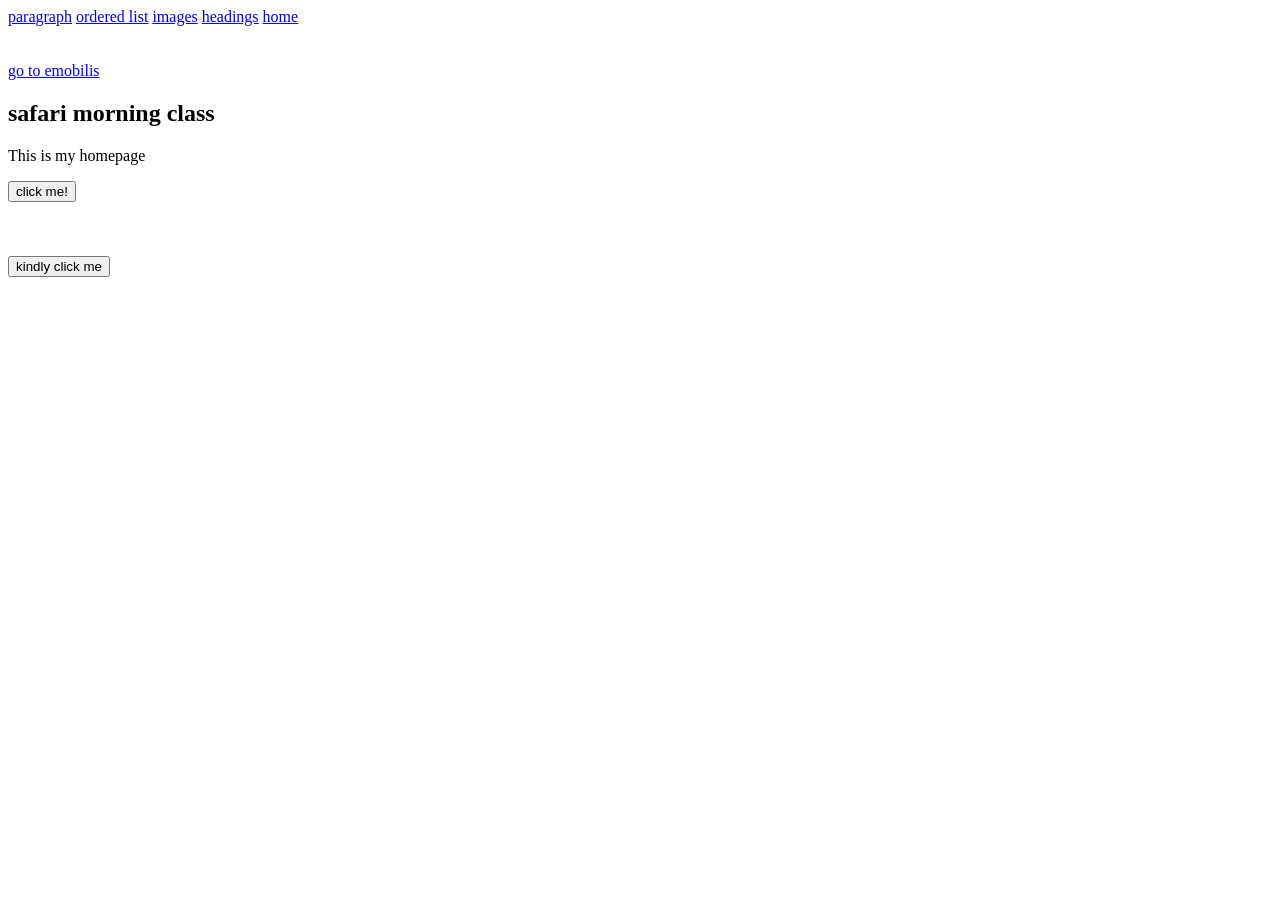
<file: index.html>
<!DOCTYPE html>
<html lang="en">
<head>
    <link rel="shortcut icon" href="assets/images.s/Untitled icon.png" type="image/x-icon">
    <meta charset="UTF-8">
    <meta name="viewport" content="width=device-width, initial-scale=1.0">
    <title>Home page</title>
</head>
<body>
    <a href="paragraph.html">paragraph</a>
    <a href="list.html">ordered list</a>
    <a href="images.html">images</a>
    <a href="headings.html">headings</a>
    <a href="index.html">home</a> <br> <br> <br>
    <a href="https://emobilis.ac.ke/" target="_blank">go to emobilis</a>
    <h2>safari morning class</h2>
    <p>This is my homepage</p>
    <button type="button">click me!</button><br><br><br><br>
    <a href="images.html"><button>kindly click me</button></a>
</body>
</html>
</file>
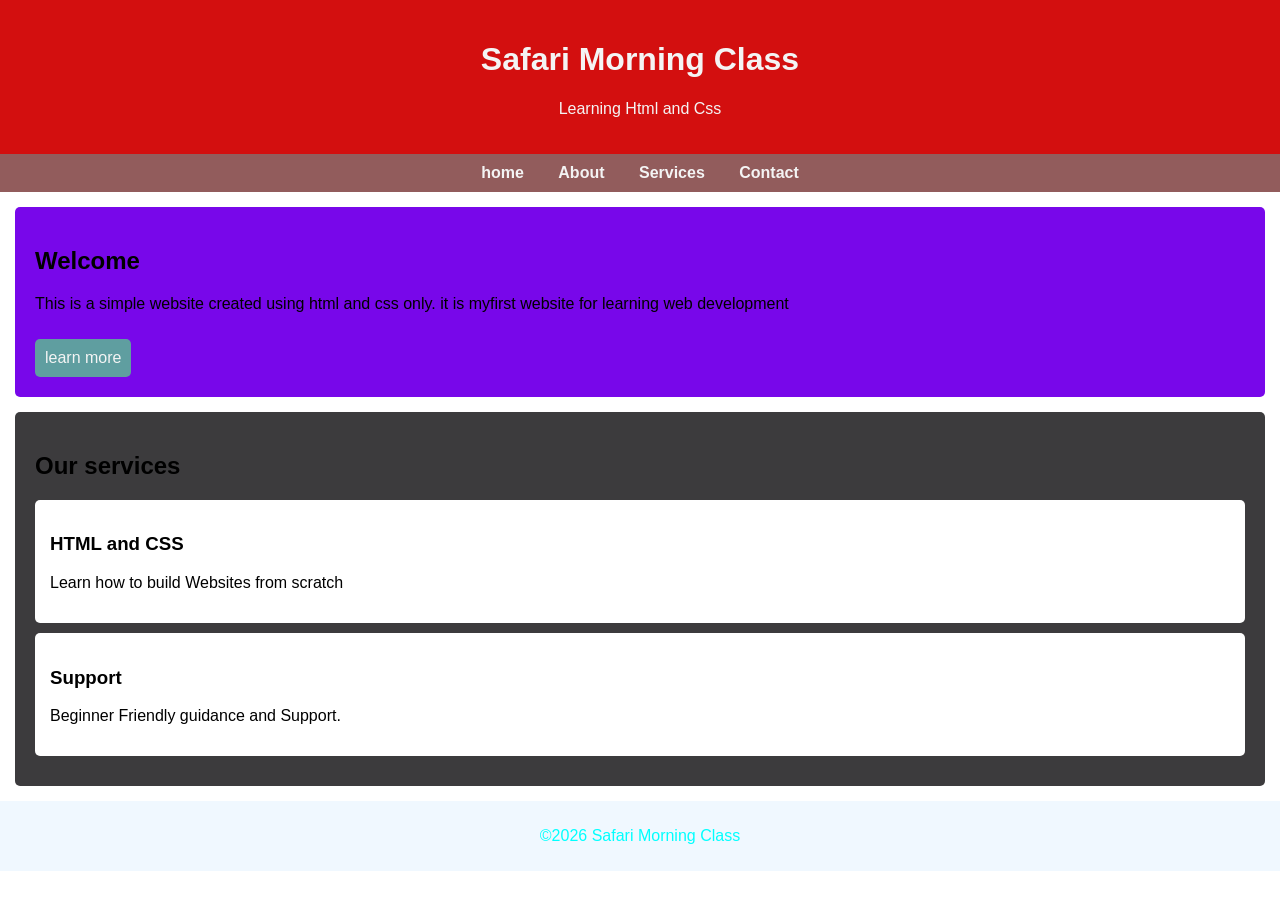
<file: assignment.html>
<!DOCTYPE html>
<html lang="en">
<head>
    <link rel="shortcut icon" href="assets/images.s/Untitled icon.png" type="image/x-icon">
    <link rel="stylesheet" href="assets/css/assignment.css">
    <meta charset="UTF-8">
    <meta name="viewport" content="width=device-width, initial-scale=1.0">
    <title>My Website</title>
</head>
<body>
    <!-- start header -->
    <div class="header">
         <h1>Safari Morning Class</h1>
        <p>Learning Html and Css</p>
    </div>
    <!-- start navigation -->
    <div class="nav">
        <a href="">home</a>
        <a href="">About</a>
        <a href="">Services</a>
        <a href="">Contact</a>
    </div>
    <!-- end navigation -->
    <!-- welcome section -->
     <div class="welcome">
        <h2>Welcome</h2>
        <p>This is a simple website created using html and css only. it is myfirst website for learning web development</p>
        <button class="btn" type="button">learn more</button>
     </div>
     <!-- end of welcome -->
      <!-- service section -->
       <div class="service">
        <h2>Our services</h2>
        <div class="card">
            <h3>HTML and CSS</h3>
            <p>Learn how to build Websites from scratch</p>
        </div>
        <div class="card">
            <h3>Support</h3>
            <p>Beginner Friendly guidance and Support.</p>
        </div>
       </div>
       <!-- end of service -->
        <!-- footer -->
         <div class="footer">
            <p>&copy;2026 Safari Morning Class</p>
         </div>
</body>
</html>
</file>
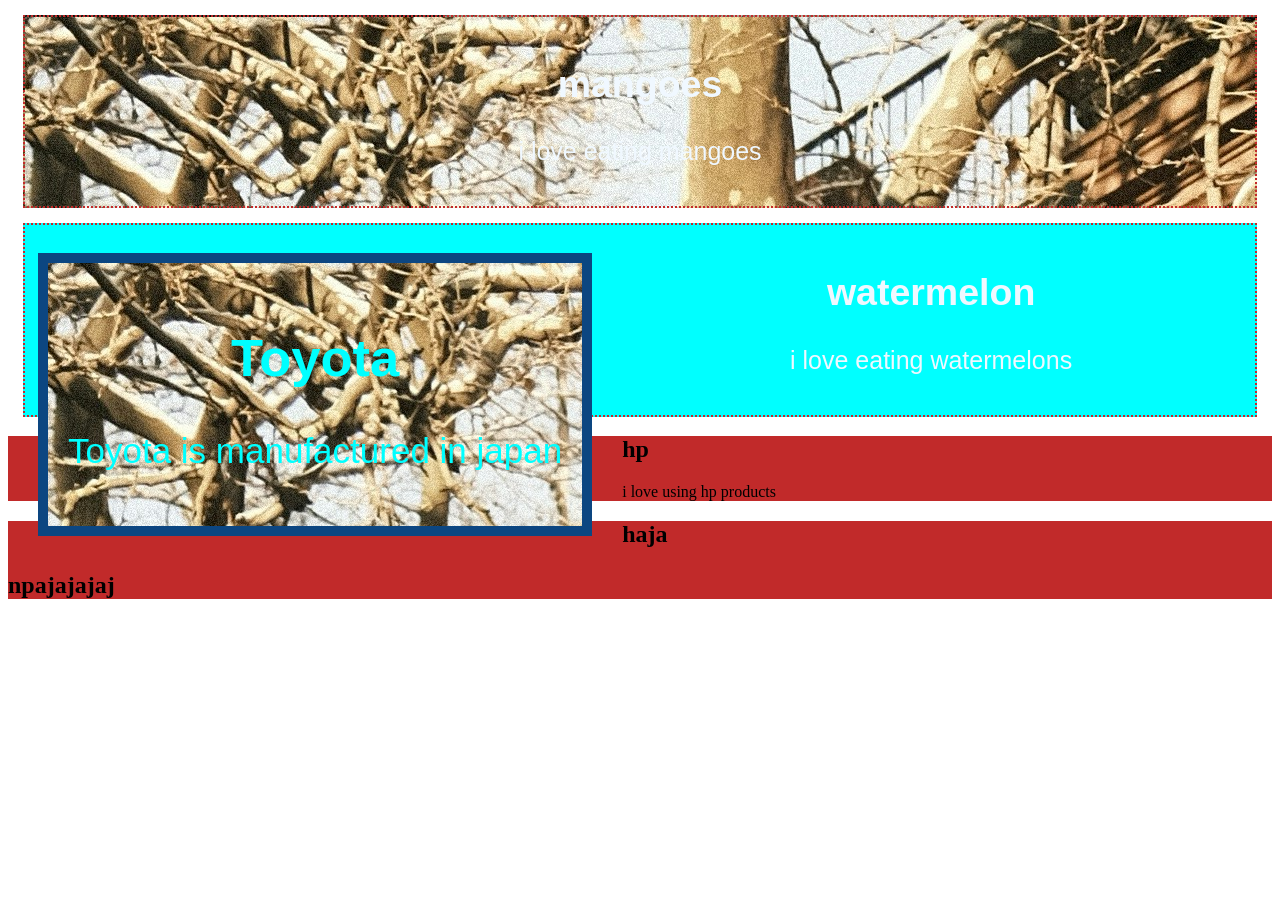
<file: divs.html>
<!DOCTYPE html>
<html lang="en">
<head>
    <link rel="stylesheet" href="assets/css/urembo 2.css">
    <meta charset="UTF-8">
    <meta name="viewport" content="width=device-width, initial-scale=1.0">
    <title>Divs</title>
</head>
<body>
    <div class="fruits" style="background-image: url(assets/images.s/danny-greenberg-2ABMS-QQz9g-unsplash.jpg);">
        <h2>mangoes</h2>
        <p>i love eating mangoes</p>
    </div>
    <div class="cars" style="background-image: url(assets/images.s/danny-greenberg-2ABMS-QQz9g-unsplash.jpg);">
       
        <h2>Toyota</h2>
        <p>Toyota is manufactured in japan</p>
    </div>
    <div class="fruits">
        <h2>watermelon</h2>
        <p>i love eating watermelons</p>
    </div>
    <div id="computer">
        <h2>hp</h2>
        <p>i love using hp products</p>
    </div>
    <div id="pens">
        <h2>haja
            <p>npajajajaj</p>
        </h2>
    </div>
</body>
</html>
</file>
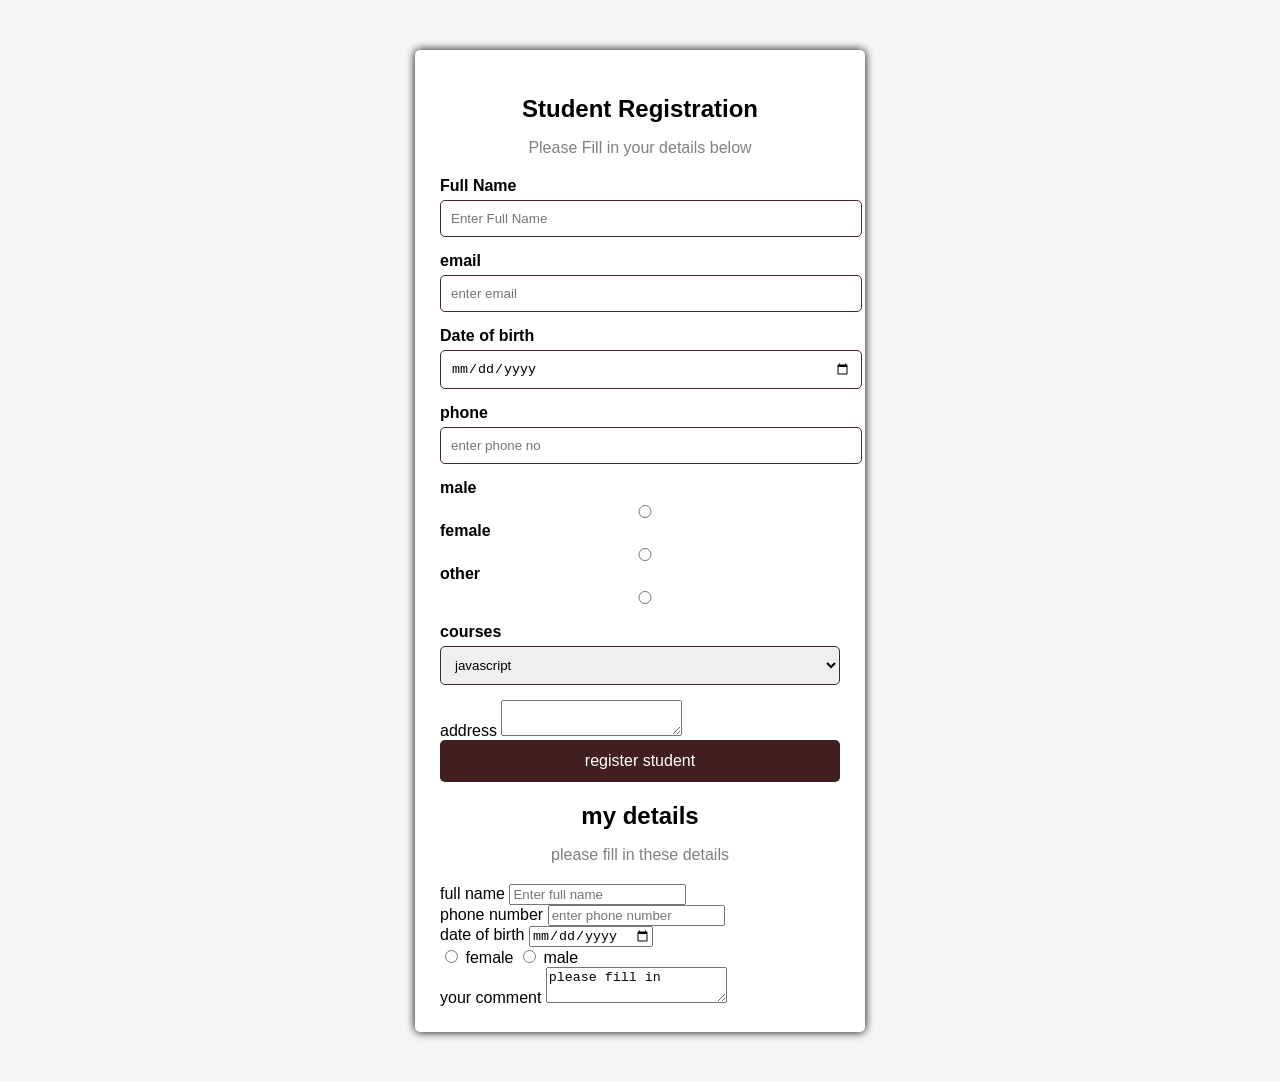
<file: forms.html>
<!DOCTYPE html>
<html lang="en">
<head>
    <link rel="stylesheet" href="assets/css/mystyle.css">
    <meta charset="UTF-8">
    <meta name="viewport" content="width=device-width, initial-scale=1.0">
    <title>Student Registration Form</title>
</head>
<body>
    <div class="form-container">
        <h2>Student Registration</h2>
        <p>Please Fill in your details below</p>
        <form action="">
            <div class="form-group">
                <label for="">Full Name</label>
                <input type="text" placeholder="Enter Full Name">
            </div>
            <div class="form-group">
                <label for="">email</label>
                <input type="email" placeholder="enter email" required> 
            </div>
            <div class="form-group">
                <label for="">Date of birth</label>
                <input type="date" required>
            </div>
            <div class="form-group">
                <label for="">phone</label>
                <input type="text" placeholder="enter phone no" required>
            </div>
            <div class="form-group">
                <label for="">male</label>
                <input type="radio" name="gender" required>
                <label for="">female</label>
                <input type="radio" name="gender" required>
                <label for="">other</label>
                <input type="radio" name="gender" required>
            </div>
            <div class="form-group">
                <label for="">courses</label>
                <select name="" id="">
                    <option value="js">javascript</option>
                    <option value="web">web development</option>
                    <option value="cyb">cybersecurity</option>
                    <option value="data">data science</option>
                </select>
            </div>
            <div class="form">
                <label for="">address</label>
                <textarea placeholder="Enter your adress" name="address">

                </textarea>
            </div>
            <button class="btn">register student</button>
        </form>
        <form-container class="">
                <h2>my details</h2>
                <p>please fill in these details</p>
            
            </form-container>
            <form action="">
                <div class="form-details">
                <label for="">full name</label>
                <input type="text" placeholder="Enter full name" required>
            </div>
            <div class="form-details">
                <label for="">phone number</label>
                <input type="text" placeholder="enter phone number" required>
            </div>
            <div class="form-details">
                <label for="">date of birth</label>
                <input type="date" placeholder=" enter D.O.B" required>
            </div>
            <div class="form-details">
                <input type="radio" name="gender" required>
                <label for="">female</label>
                <input type="radio" name="gender" required>
                <label for="">male</label>
            </div>
            <div class="form-details">
                <label for="">your comment</label>
                <textarea aria-placeholder="give your comments" id="">please fill in</textarea>
            </div>
        </form>
</body>
</html>
</file>
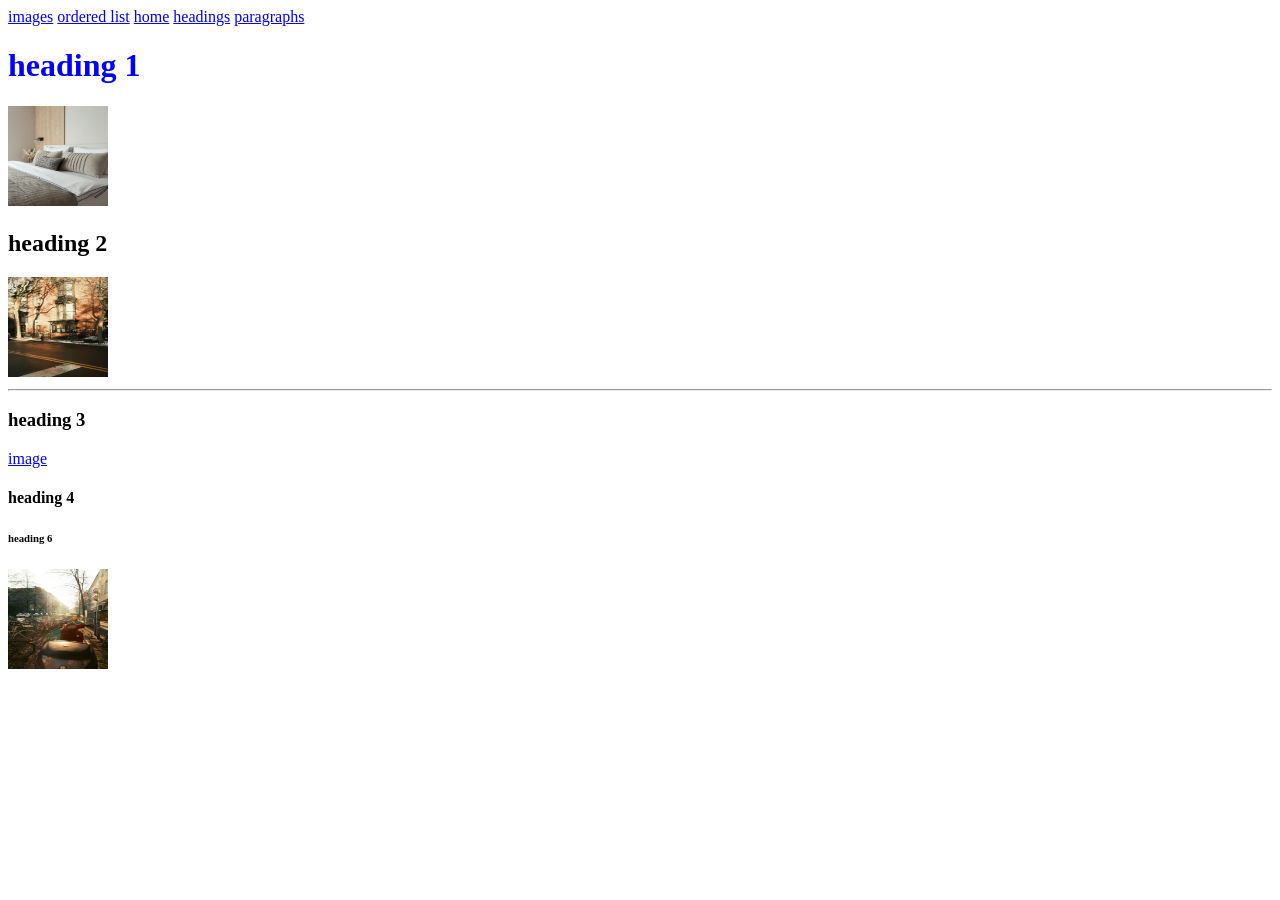
<file: headings.html>
<!DOCTYPE html>
<html lang="en">
<head>
    <link rel="shortcut icon" href="assets/images.s/Untitled icon.png" type="image/x-icon">
    <meta charset="UTF-8">
    <meta name="viewport" content="width=device-width, initial-scale=1.0">
    <title>Heading</title>
</head>
<body>
    <a href="images.html">images</a>
    <a href="list.html">ordered list</a>
    <a href="index.html">home</a>
    <a href="headings.html">headings</a>
    <a href="paragraph.html">paragraphs</a>
    <h1 style="color: blue;">heading 1</h1>
    <img src="assets/images.s/aleksandra-dementeva-VotK70bRo0U-unsplash.jpg" alt="" width="100" height="100">
    <h2>heading 2</h2>
    <img src="assets/images.s/danny-greenberg-2ABMS-QQz9g-unsplash.jpg" alt="" width="100" height="100">
    <hr>
    <h3>heading 3</h3>
    <a href="images.html">image</a>
    <h4>heading 4</h4>
    <h6>heading 6</h6>
    <img src="assets/images.s/nikita-pishchugin-LjyejV09vbI-unsplash.jpg" alt="" width="100" height="100">
</body>
</html>
</file>
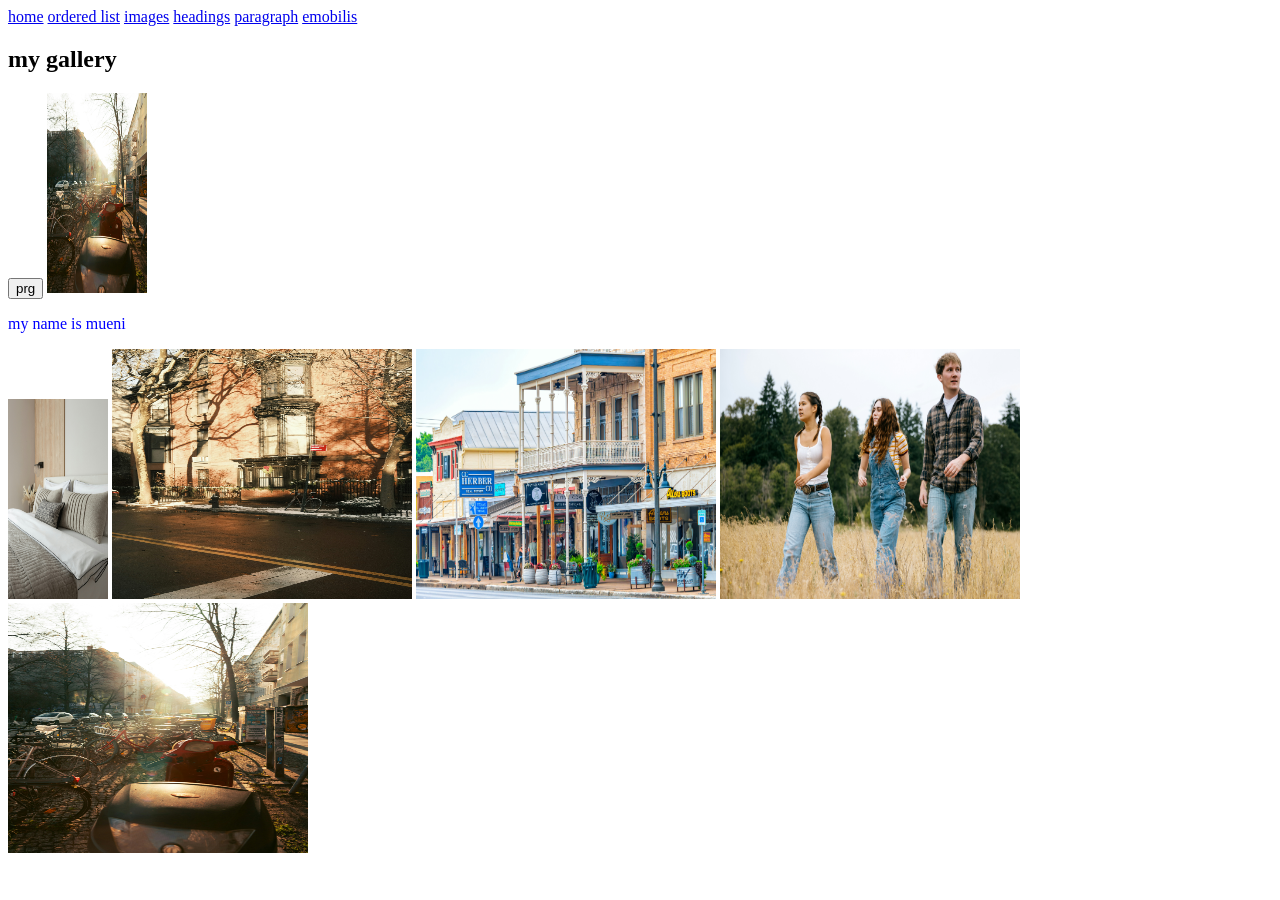
<file: images.html>
<!DOCTYPE html>
<html lang="en">
<head>
    <link rel="shortcut icon" href="assets/images.s/Untitled icon.png" type="image/x-icon">
    <meta charset="UTF-8">
    <meta name="viewport" content="width=device-width, initial-scale=1.0">
    <title>images</title>
</head>
<body>
    <a href="index.html">home</a>
    <a href="list.html">ordered list</a>
    <a href="images.html">images</a>
    <a href="headings.html">headings</a>
    <a href="paragraph.html">paragraph</a>
    <a href="https://emobilis.ac.ke/" target="_blank">emobilis</a>
    <h2>my gallery</h2>
    <a href="paragraph.html"><button>prg</button></a>
    <img src="assets/images.s/nikita-pishchugin-LjyejV09vbI-unsplash.jpg" alt="" width="100" height="200">
    <p style="color: blue;">my name is mueni</p>
    <img src="assets/images.s/aleksandra-dementeva-VotK70bRo0U-unsplash.jpg
" alt="" width="100" height="200">
<img src="assets/images.s/danny-greenberg-2ABMS-QQz9g-unsplash.jpg" alt="" width="300" height="250">
<img src="assets/images.s/land-o-lakes-inc-iVINr8-ZFmY-unsplash.jpg" alt="" width="300" height="250">
<img src="assets/images.s/land-o-lakes-inc-o8gGuhfjB2M-unsplash.jpg" alt="" width="300" height="250">
<img src="assets/images.s/nikita-pishchugin-LjyejV09vbI-unsplash(1).jpg" alt="" width="300" height="250">
</body>
</html>
</file>
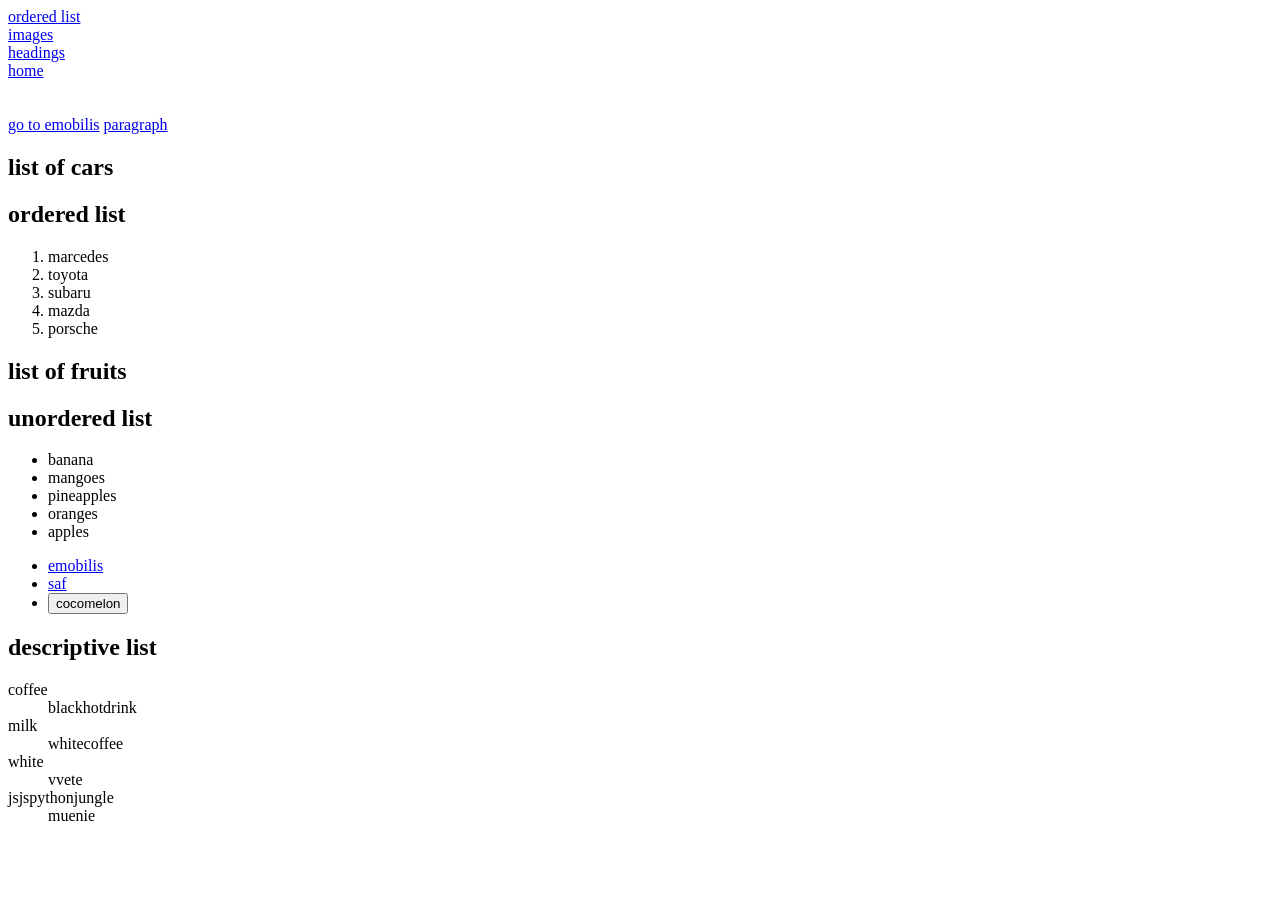
<file: list.html>
<!DOCTYPE html>
<html lang="en">
<head>
    <link rel="shortcut icon" href="assets/images.s/Untitled icon.png" type="image/x-icon">
    <meta charset="UTF-8">
    <meta name="viewport" content="width=device-width, initial-scale=1.0">
    <title>List</title>
</head>
<body>
    <a href="list.html">ordered list</a><br>
    <a href="images.html">images</a><br>
    <a href="headings.html">headings</a><br>
    <a href="index.html" target="_blank">home</a> <br> <br> <br>
    <a href="https://emobilis.ac.ke/" target="_blank">go to emobilis</a>
    <a href="paragraph.html">paragraph</a>
    <h2>list of cars</h2>
    <h2>ordered list</h2>
    <ol>
        <li>marcedes</li>
        <li>toyota</li>
        <li>subaru</li>
        <li>mazda</li>
        <li>porsche</li>
    </ol>
    <h2>list of fruits</h2>
    <h2>unordered list</h2>
    <ul>
        <li>banana</li>
        <li>mangoes</li>
        <li>pineapples</li>
        <li>oranges</li>
        <li>apples</li>
    </ul>
    <ul>
        <li><a href="https://emobilis.ac.ke/">emobilis</a></li>
        <li><a href="https://www.safaricom.co.ke/">saf</a></li>
        <li><a href="https://www.cocomelon.com/"><button>cocomelon</button></a></li>
    </ul>
    <h2>descriptive list</h2>
    <dl>
        <dt>coffee</dt>
        <dd>blackhotdrink</dd>
        <dt>milk</dt>
        <dd>whitecoffee</dd>
        <dt>white</dt>
        <dd>vvete</dd>
        <dt>jsjspythonjungle</dt>
        <dd>muenie</dd>
    </dl>
</body>
</html>
</file>
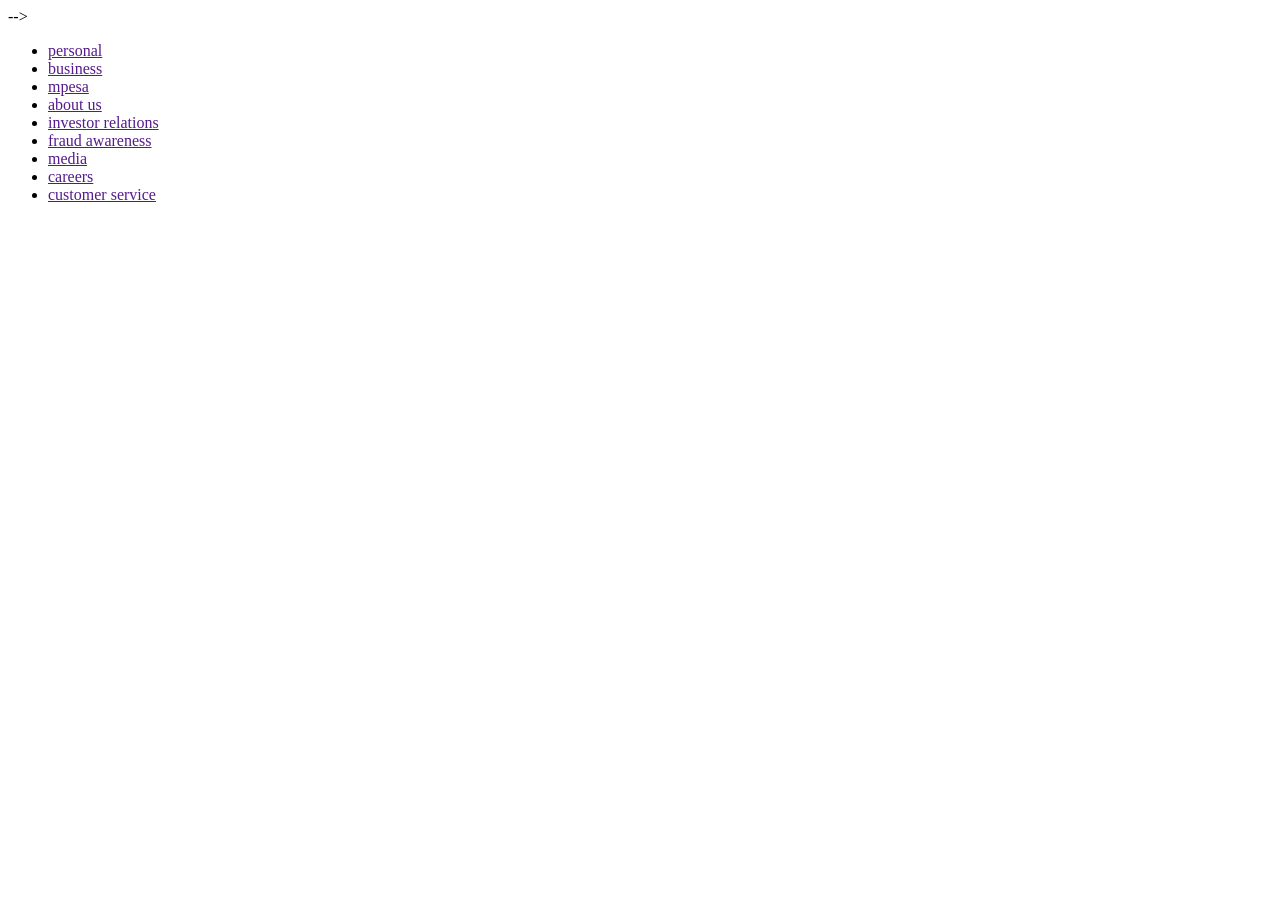
<file: navigation.html>
<!DOCTYPE html>
<html lang="en">
<head>
    <!-- <link rel="stylesheet" href="assets/css/urembo.css"> --> -->
    <meta charset="UTF-8">
    <meta name="viewport" content="width=device-width, initial-scale=1.0">
    <title>safaricom</title>
</head>
<body>
    <ul>
        <li><a href="">personal</a></li>
        <li><a href="">business</a></li>
        <li><a href="">mpesa</a></li>
        <li><a href="">about us</a></li>
        <li><a href="">investor relations</a></li>
        <li><a href="">fraud awareness</a></li>
        <li><a href="">media</a></li>
        <li><a href="">careers</a></li>
        <li><a href="">customer service</a></li>
    </ul>
</body>
</html>
</file>
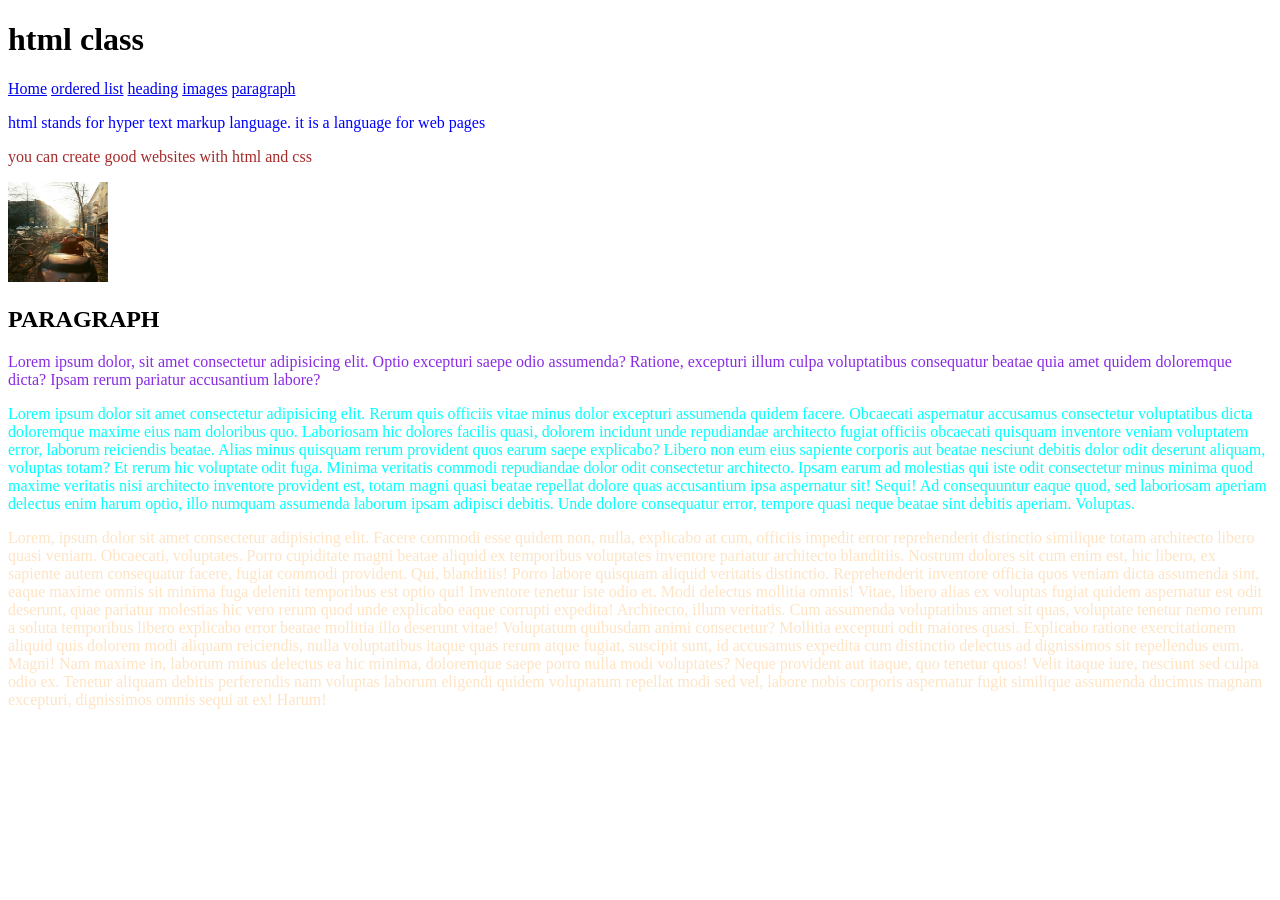
<file: paragraph.html>
<!DOCTYPE html>
<html lang="en">
<head>
    <link rel="shortcut icon" href="assets/images.s/Untitled icon.png" type="image/x-icon">
    <meta charset="UTF-8">
    <meta name="viewport" content="width=device-width, initial-scale=1.0">
    <title>paragraph</title>
</head>
<body>
    <h1>html class</h1>
    <a href="index.html">Home</a>
    <a href="list.html">ordered list</a>
    <a href="headings.html">heading</a>
    <a href="images.html">images</a>
    <a href="paragraph.html">paragraph</a>
    <p style="color: blue;">html stands for hyper text markup language. 
        it is a language for web pages</p>
        <p style="color: brown;">you can create good websites with html and css</p>
        <img src="assets/images.s/nikita-pishchugin-LjyejV09vbI-unsplash.jpg" alt="" height="100" width="100">
        <H2>PARAGRAPH</H2>
        <p style="color: blueviolet;">Lorem ipsum dolor, sit amet consectetur adipisicing elit. Optio excepturi saepe odio assumenda? Ratione, excepturi illum culpa voluptatibus consequatur beatae quia amet quidem doloremque dicta? Ipsam rerum pariatur accusantium labore?</p>
        <p style="color: aqua;">Lorem ipsum dolor sit amet consectetur adipisicing elit. Rerum quis officiis vitae minus dolor excepturi assumenda quidem facere. Obcaecati aspernatur accusamus consectetur voluptatibus dicta doloremque maxime eius nam doloribus quo.
        Laboriosam hic dolores facilis quasi, dolorem incidunt unde repudiandae architecto fugiat officiis obcaecati quisquam inventore veniam voluptatem error, laborum reiciendis beatae. Alias minus quisquam rerum provident quos earum saepe explicabo?
        Libero non eum eius sapiente corporis aut beatae nesciunt debitis dolor odit deserunt aliquam, voluptas totam? Et rerum hic voluptate odit fuga. Minima veritatis commodi repudiandae dolor odit consectetur architecto.
        Ipsam earum ad molestias qui iste odit consectetur minus minima quod maxime veritatis nisi architecto inventore provident est, totam magni quasi beatae repellat dolore quas accusantium ipsa aspernatur sit! Sequi!
        Ad consequuntur eaque quod, sed laboriosam aperiam delectus enim harum optio, illo numquam assumenda laborum ipsam adipisci debitis. Unde dolore consequatur error, tempore quasi neque beatae sint debitis aperiam. Voluptas.</p>
        <p style="color: bisque;">Lorem, ipsum dolor sit amet consectetur adipisicing elit. Facere commodi esse quidem non, nulla, explicabo at cum, officiis impedit error reprehenderit distinctio similique totam architecto libero quasi veniam. Obcaecati, voluptates.
        Porro cupiditate magni beatae aliquid ex temporibus voluptates inventore pariatur architecto blanditiis. Nostrum dolores sit cum enim est, hic libero, ex sapiente autem consequatur facere, fugiat commodi provident. Qui, blanditiis!
        Porro labore quisquam aliquid veritatis distinctio. Reprehenderit inventore officia quos veniam dicta assumenda sint, eaque maxime omnis sit minima fuga deleniti temporibus est optio qui! Inventore tenetur iste odio et.
        Modi delectus mollitia omnis! Vitae, libero alias ex voluptas fugiat quidem aspernatur est odit deserunt, quae pariatur molestias hic vero rerum quod unde explicabo eaque corrupti expedita! Architecto, illum veritatis.
        Cum assumenda voluptatibus amet sit quas, voluptate tenetur nemo rerum a soluta temporibus libero explicabo error beatae mollitia illo deserunt vitae! Voluptatum quibusdam animi consectetur? Mollitia excepturi odit maiores quasi.
        Explicabo ratione exercitationem aliquid quis dolorem modi aliquam reiciendis, nulla voluptatibus itaque quas rerum atque fugiat, suscipit sunt, id accusamus expedita cum distinctio delectus ad dignissimos sit repellendus eum. Magni!
        Nam maxime in, laborum minus delectus ea hic minima, doloremque saepe porro nulla modi voluptates? Neque provident aut itaque, quo tenetur quos! Velit itaque iure, nesciunt sed culpa odio ex.
        Tenetur aliquam debitis perferendis nam voluptas laborum eligendi quidem voluptatum repellat modi sed vel, labore nobis corporis aspernatur fugit similique assumenda ducimus magnam excepturi, dignissimos omnis sequi at ex! Harum!</p>
</body>
</html>
</file>
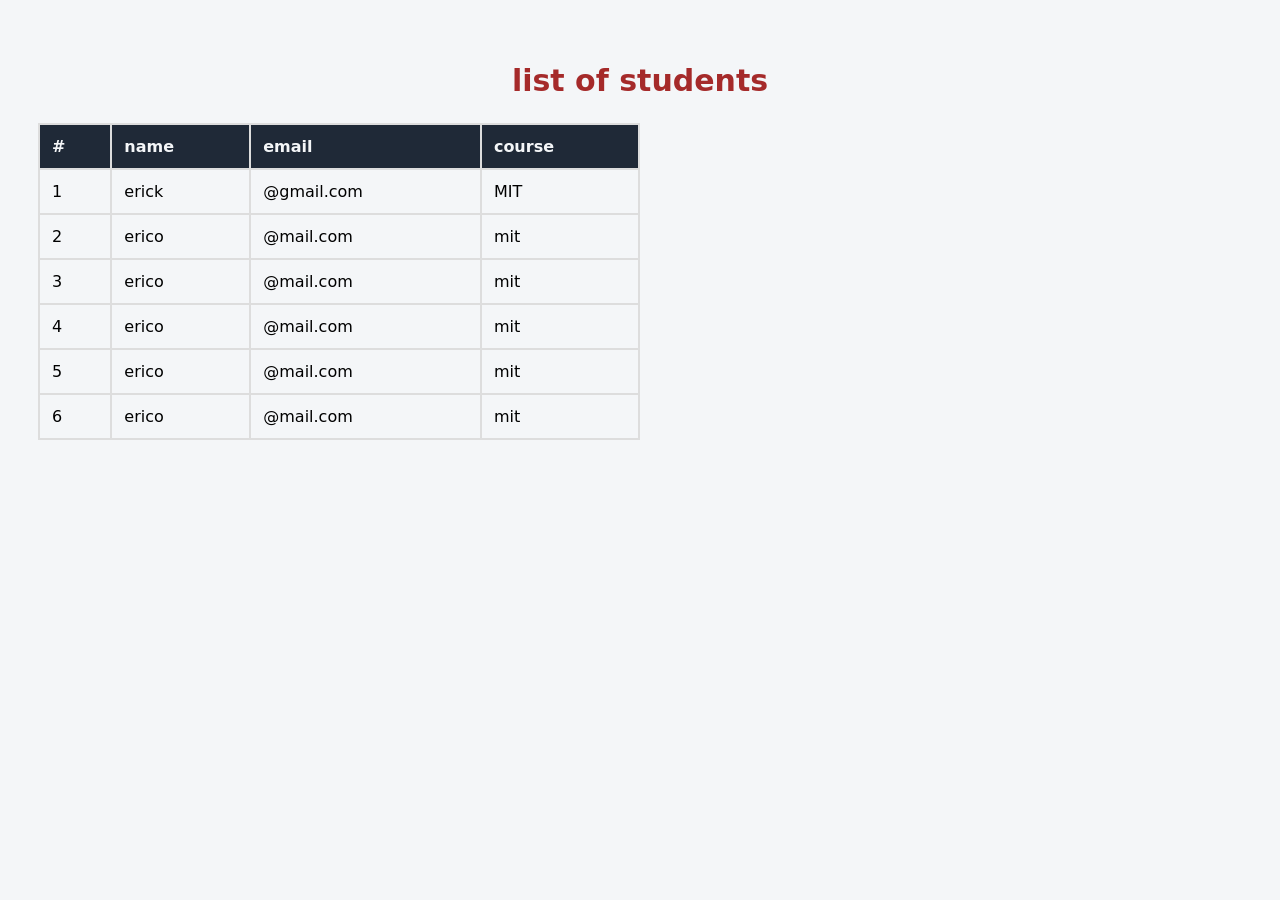
<file: tables.html>
<!DOCTYPE html>
<html lang="en">
<head>
    <link rel="stylesheet" href="assets/css/style.css">
    <meta charset="UTF-8">
    <meta name="viewport" content="width=device-width, initial-scale=1.0">
    <title>Tables</title>
</head>
<body>
    <h2>list of students</h2>
    <table>
        <thead>
            <tr>
                <th>#</th>
                <th>name</th>
                <th>email</th>
                <th>course</th>
            </tr>
        </thead>
        <tbody>
            <tr>
                <td>1</td>
                <td>erick</td>
                <td>@gmail.com</td>
                <td>MIT</td>
            </tr>
            <tr>
                <td>2</td>
            <td>erico</td>
            <td>@mail.com</td>
            <td>mit</td>
            </tr>
        <tr>
            <td>3</td>
            <td>erico</td>
            <td>@mail.com</td>
            <td>mit</td>
        </tr>
        <tr>
            <td>4</td>
            <td>erico</td>
            <td>@mail.com</td>
            <td>mit</td>
        </tr>
        <tr>
            <td>5</td>
            <td>erico</td>
            <td>@mail.com</td>
            <td>mit</td>
        </tr>
        <tr>
            <td>6</td>
            <td>erico</td>
            <td>@mail.com</td>
            <td>mit</td>
        </tr>
    </tbody>
        </table>
</body>
</html>
</file>
<file: assets/css/assignment.css>
body{
    font-family: Arial, Helvetica, sans-serif;
    margin: 0;
    background: color #f4f4f4;
}
.header{
    background-color: rgb(211, 15, 15);
    color: #f4f4f4;
    text-align: center;
    padding: 20px;
}
.nav{
    background-color: rgb(146, 92, 92);
    text-align: center;
    padding: 10px;
}
.nav a{
    color: #f4f4f4;
    text-decoration: none;
    margin: 15px;
    font-weight: bold;
}
.nav a:hover{
    text-decoration: underline;
}
.service{
    background-color:rgb(60, 59, 61);
    padding: 20px;
    margin: 15px;
    border-radius: 5px;
}
.welcome{
    background-color:rgb(120, 7, 234);
    padding: 20px;
    margin: 15px;
    border-radius: 5px;
}
.card{
    background-color: white;
    padding: 15px;
    margin: 10px 0;
    border-radius: 5px;
}
.btn{
    background-color: cadetblue;
    color: #f4f4f4;
    border: none;
    padding: 10px;
    margin-top: 10px;
    font-size: 16px;
    border-radius: 5px;
    cursor: pointer;
}
.footer{
    background-color: aliceblue;
    color: aqua;
    text-align: center;
    padding: 10px;
}
</file>
<file: assets/css/urembo 2.css>
.fruits{
    background-color: aqua;
    border: 2px dotted #c12a2a; 
    text-align: center;
    font-family: Impact, Haettenschweiler, 'Arial Narrow Bold', sans-serif;
    font-size: 25px;
    color: aliceblue;
    /* background-image: url(https://ichef.bbci.co.uk/images/ic/1920x1080/p06hk0h6.jpg); */
padding: 15px;
margin: 15px;
}
.cars{
    background-color: #c12a2a;
    border: 10px solid#0c4681;
    text-align: center;
    padding: 20px;
    margin: 30px;
    float: left;
    color: aqua;
    font-family: 'Gill Sans', 'Gill Sans MT', Calibri, 'Trebuchet MS', sans-serif;
    font-size: 35px;
    background-image: url(https://global.toyota/pages/news/images/2024/04/18/1330/001.jpg);
}
#computer{
    background-color: #c12a2a;
}
#pens{
    background-color: #c12a2a;
}
</file>
<file: assets/css/mystyle.css>
body{
    font-family: Arial, Helvetica, sans-serif;
    margin: 0;
    padding: 0;
    background-color: #f4f6f8;

}
.form-container{
    width: 400px;
    background-color: white;
    margin: 50px auto;
    padding: 25px;
    border-radius: 5px;
    box-shadow: 0 0 10px rgba(0, 0, 0, 1);
}
.form-container h2{
    text-align: center;
    margin-bottom: 5px;
}
.form-container p{
    text-align: center;
    color: gray;
    margin-bottom: 20px;
}
.form-group{
    margin-bottom: 15px;

}
.form-group label{
    display: block;
    margin-bottom: 5px;
    font-weight: bold;
}
.form-group input,
.form-group select,
.form-group textarea{
    width: 100%;
    padding: 10px;
    border-radius: 5px;
    border: 1px solid #432626;
}
.btn{
    background-color: #421f1f;
    color: white;
    border: none;
    width: 100%;
    padding: 12px;
    font-size: 16px;
    border-radius: 5px;
    cursor: pointer;
}
</file>
<file: assets/css/urembo.css>
ul{
    list-style-type: none;
    padding: 0;
    margin: 0;
    overflow: hidden;
    background-color: green;
}
li{
    float: left;
}
li a{
    display: block;
    padding: 20px;
    text-decoration: none;
    color: white;
    font-size: 14px;
    text-align: center;
}
li a:hover{
    background-color: black;
}
</file>
<file: assets/css/style.css>
body{
    font-family: system-ui, -apple-system, BlinkMacSystemFont, 'Segoe UI', Roboto, Oxygen, Ubuntu, Cantarell, 'Open Sans', 'Helvetica Neue', sans-serif;
    background: #f4f6f8;
    padding: 30px;
    background-image: url();
}
table{
    width: 50%;
    border-collapse: collapse;
}
th,td{
    padding: 12px;
    border: 2px solid #ddd;
    text-align: left;
}
th{
    background: #1f2937;
    color: #f4f6f8;
}
tr:hover{
    background-color: aquamarine;
}
h2{
    color: brown;
    text-align: center;
    font-size: 30px;
}
</file>
